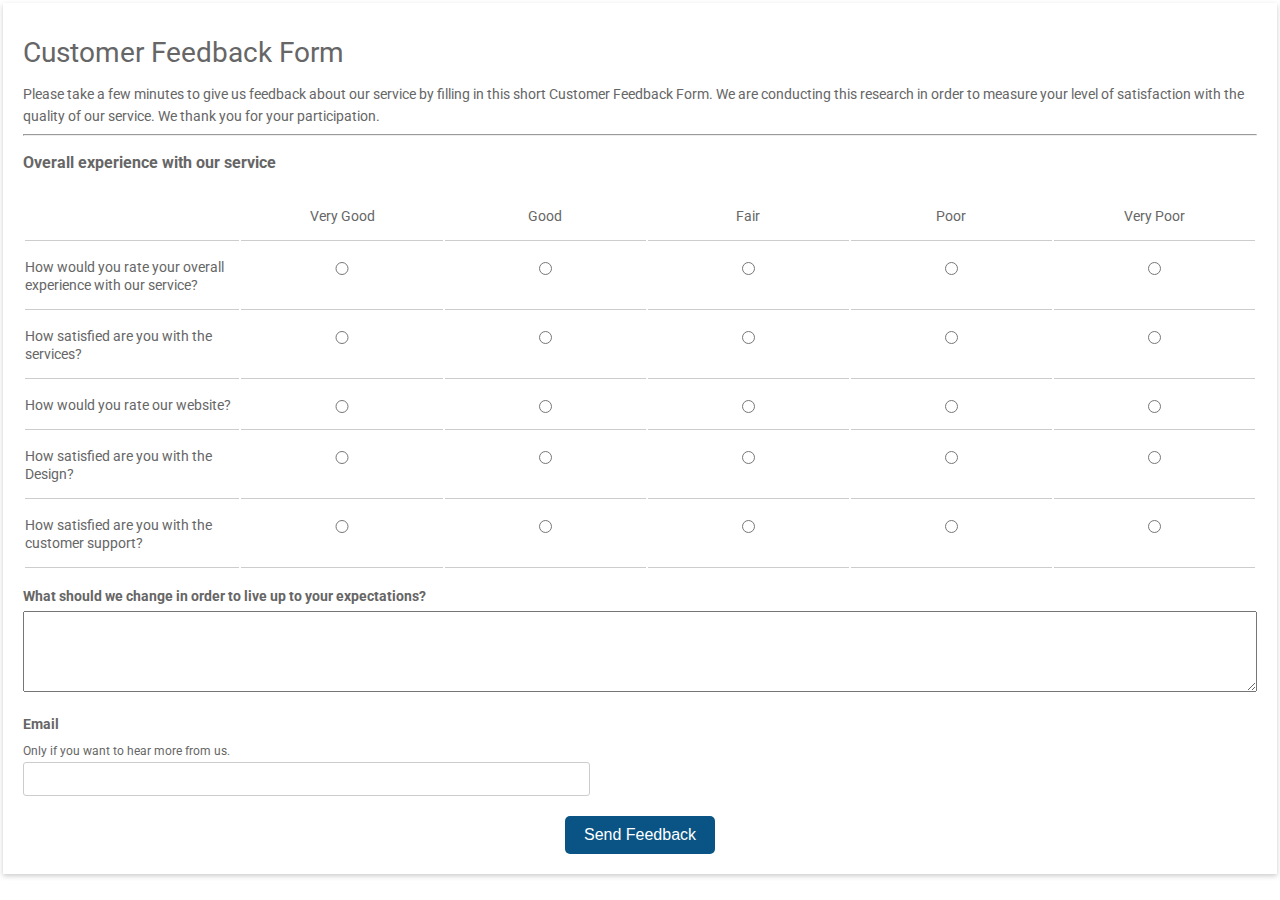
<file: public/Feed Back.html>
<!DOCTYPE html>
<html>
  <head>
    <title>Customer Feedback Form</title>
    <link href='https://fonts.googleapis.com/css?family=Open+Sans:400,300,300italic,400italic,600' rel='stylesheet' type='text/css'>
    <link href="https://fonts.googleapis.com/css?family=Roboto:300,400,500,700" rel="stylesheet">
    <style>
      html, body {
      min-height: 100%;
      }
      body, div, form, input, p { 
      padding: 0;
      margin: 0;
      outline: none;
      font-family: Roboto, Arial, sans-serif;
      font-size: 14px;
      color: #666;
      line-height: 22px;
      }
      h1 {
      font-weight: 400;
      }
      h4 {
      margin: 15px 0 4px;
      }
      .testbox {
      display: flex;
      justify-content: center;
      align-items: center;
      height: inherit;
      padding: 3px;
      }
      form {
      width: 100%;
      padding: 20px;
      background: #fff;
      box-shadow: 0 2px 5px #ccc; 
      }
      input {
      width: calc(100% - 10px);
      padding: 5px;
      border: 1px solid #ccc;
      border-radius: 3px;
      vertical-align: middle;
      }
      .email {
      display: block;
      width: 45%;
      }
      input:hover, textarea:hover {
      outline: none;
      border: 1px solid #095484;
      }
      th, td {
      width: 15%;
      padding: 15px 0;
      border-bottom: 1px solid #ccc;
      text-align: center;
      vertical-align: unset;
      line-height: 18px;
      font-weight: 400;
      word-break: break-all;
      }
      .first-col {
      width: 16%;
      text-align: left;
      }
      table {
      width: 100%;
      }
      textarea {
      width: calc(100% - 6px);
      }
      .btn-block {
      margin-top: 20px;
      text-align: center;
      }
      button {
      width: 150px;
      padding: 10px;
      border: none;
      -webkit-border-radius: 5px; 
      -moz-border-radius: 5px; 
      border-radius: 5px; 
      background-color: #095484;
      font-size: 16px;
      color: #fff;
      cursor: pointer;
      }
      button:hover {
      background-color: #0666a3;
      }
      @media (min-width: 568px) {
      th, td {
      word-break: keep-all;
      }
      }
    </style>
  </head>
  <body>
    <div class="testbox">
      <form action="/">
        <h1>Customer Feedback Form</h1>
        <p>Please take a few minutes to give us feedback about our service by filling in this short Customer Feedback Form. We are conducting this research in order to measure your level of satisfaction with the quality of our service. We thank you for your participation.</p>
        <hr />
        <h3>Overall experience with our service</h3>
        <table>
          <tr>
            <th class="first-col"></th>
            <th>Very Good</th>
            <th>Good</th>
            <th>Fair</th>
            <th>Poor</th>
            <th>Very Poor</th>
          </tr>
          <tr>
            <td class="first-col">How would you rate your overall experience with our service?</td>
            <td><input type="radio" value="none" name="rate" /></td>
            <td><input type="radio" value="none" name="rate" /></td>
            <td><input type="radio" value="none" name="rate" /></td>
            <td><input type="radio" value="none" name="rate" /></td>
            <td><input type="radio" value="none" name="rate" /></td>
          </tr>
          <tr>
            <td class="first-col">How satisfied are you with the services?</td>
            <td><input type="radio" value="none" name="satisfied" /></td>
            <td><input type="radio" value="none" name="satisfied" /></td>
            <td><input type="radio" value="none" name="satisfied" /></td>
            <td><input type="radio" value="none" name="satisfied" /></td>
            <td><input type="radio" value="none" name="satisfied" /></td>
          </tr>
          <tr>
            <td class="first-col">How would you rate our website?</td>
            <td><input type="radio" value="none" name="prices" /></td>
            <td><input type="radio" value="none" name="prices" /></td>
            <td><input type="radio" value="none" name="prices" /></td>
            <td><input type="radio" value="none" name="prices" /></td>
            <td><input type="radio" value="none" name="prices" /></td>
          </tr>
          <tr>
            <td class="first-col">How satisfied are you with the Design?</td>
            <td><input type="radio" value="none" name="timeliness" /></td>
            <td><input type="radio" value="none" name="timeliness" /></td>
            <td><input type="radio" value="none" name="timeliness" /></td>
            <td><input type="radio" value="none" name="timeliness" /></td>
            <td><input type="radio" value="none" name="timeliness" /></td>
          </tr>
          <tr>
            <td class="first-col">How satisfied are you with the customer support?</td>
            <td><input type="radio" value="none" name="name" /></td>
            <td><input type="radio" value="none" name="name" /></td>
            <td><input type="radio" value="none" name="name" /></td>
            <td><input type="radio" value="none" name="name" /></td>
            <td><input type="radio" value="none" name="name" /></td>
          </tr>
        </table>
        <h4>What should we change in order to live up to your expectations?</h4>
        <textarea rows="5"></textarea>
        <h4>Email</h4>
        <small>Only if you want to hear more from us.</small>
        <input class="email" type="text" name="name" />
        <div class="btn-block">
          <button type="submit" href="">Send Feedback</button>
        </div>
      </form>
    </div>
  </body>
</html>
</file>
